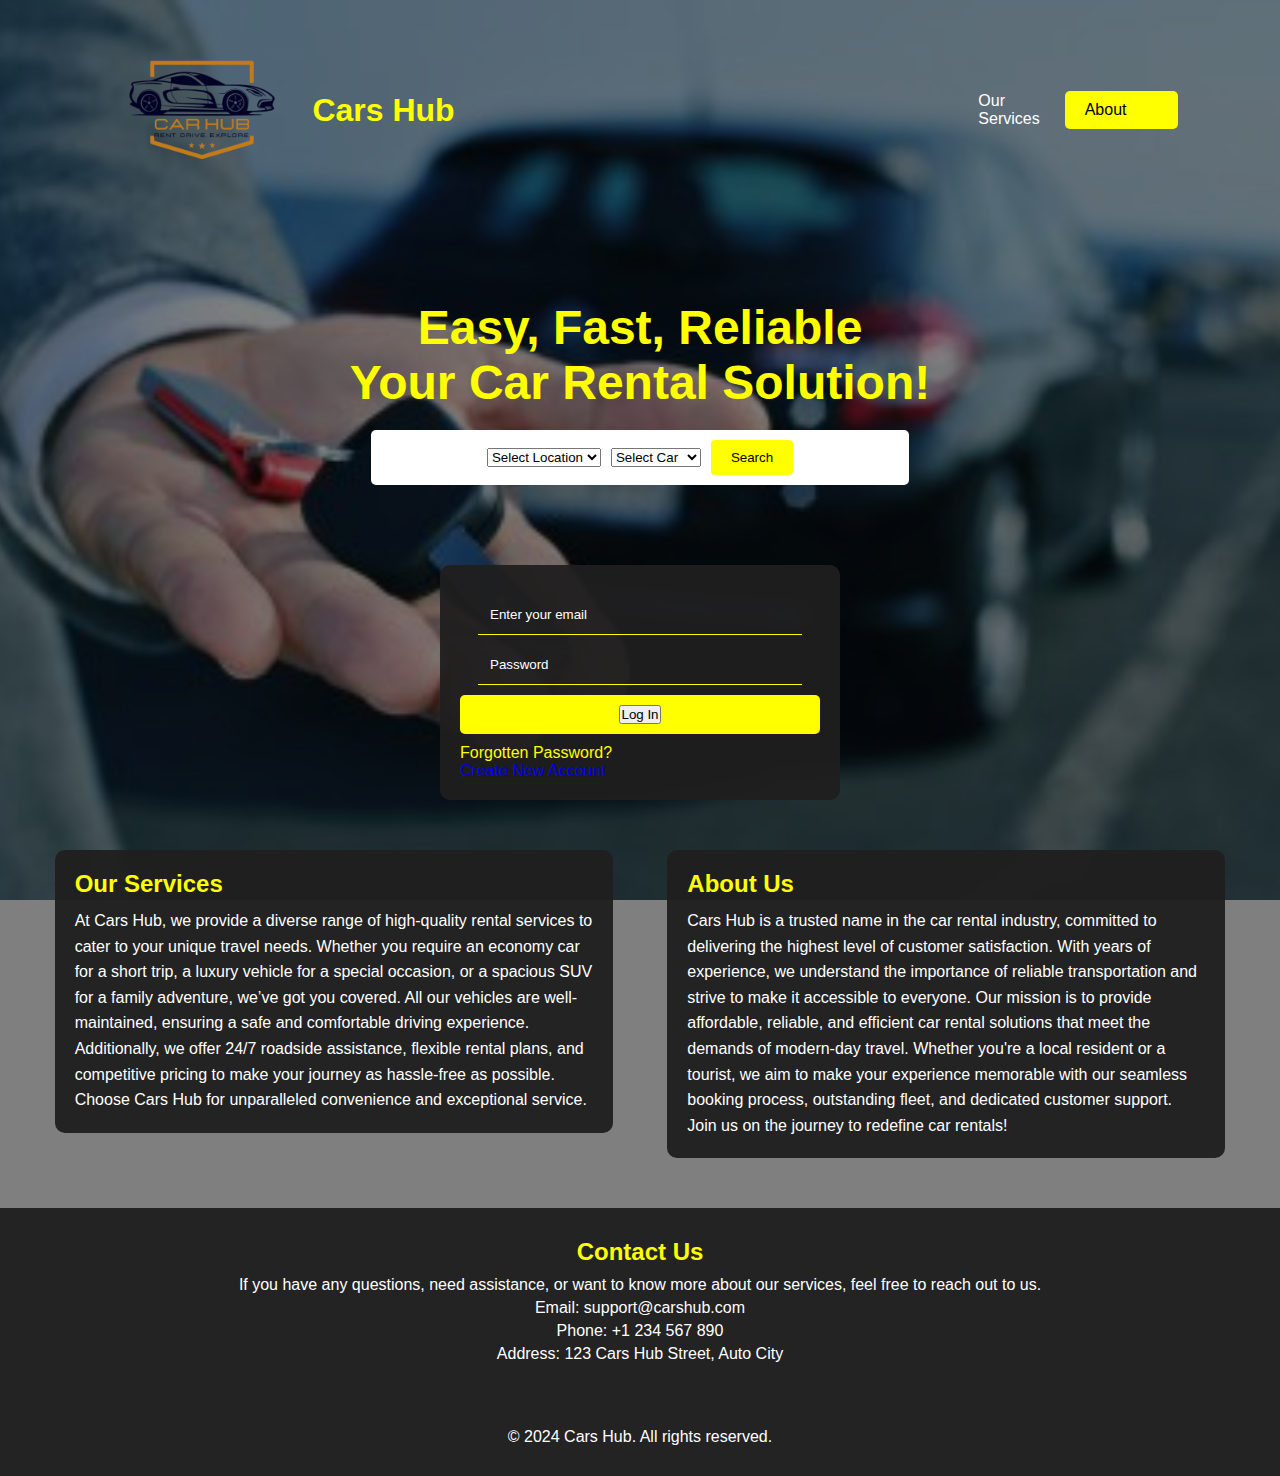
<file: index.html>
<!DOCTYPE html>
<html lang="en">
<head>
    <meta charset="UTF-8">
    <meta name="viewport" content="width=device-width, initial-scale=1.0">
    <title>Car Rental</title>
    <link rel="stylesheet" href="style.css">
</head>
<body>
    <header>
        <nav>
            <div class="logo-container">
                <img src="carhublogo.png" alt="Cars Hub Logo" class="logo">
                <h1 style="color: yellow;">Cars Hub</h1>
            </div>
            <div class="nav-links">
                <a href="#services-card">Our Services</a>
                <a class="btn" href="#about-card">About</a>
            </div>
        </nav>
    </header>

    <div class="main">
        <div class="content">
            <h1 style="color: yellow;">Easy, Fast, Reliable<br>Your Car Rental Solution!</h1>
            <div class="search">
                <!-- Updated: Location Dropdown -->
                <select id="city" class="dropdown" style="margin-right: 10px;">
                    <option value="" disabled selected>Select Location</option>
                    <option value="New York">Delhi-NCR</option>
                    <option value="Los Angeles">Mumbai</option>
                    <option value="Chicago">Lucknow</option>
                    <option value="Houston">Pune</option>
                    <option value="Hourston">Surat</option>
                    <option value="Housggton">Ghaziabad</option>
                </select>

                <!-- Updated: Multi-Car Selection Dropdown -->
                <select id="cars" class="dropdown" style="margin-right: 10px;">
                    <option value="" disabled selected>Select Car</option>
                    <option value="SUV">SUV</option>
                    <option value="Sedan">Sedan</option>
                    <option value="Convertible">Convertible</option>
                    <option value="Hatchback">Hatchback</option>
                </select>

                <!-- Updated: Search Button -->
                <button type="submit" id="search-btn">Search</button>
            </div>
        </div>
    </div>

    <div class="form">
        <div class="box">
            <input type="email" id="email" placeholder="Enter your email">
            <input type="password" id="password" placeholder="Password">
        </div>
        <div class="link">
            <!-- Updated: Button for login -->
            <button id="login-btn">Log In</button>
        </div>
        <div class="link1">
            <a href="#">Forgotten Password?</a>
        </div>
        <div class="link2">
            <a href="#">Create New Account</a>
        </div>
    </div>

    <!-- Services and About Cards -->
    <div class="cards-section">
        <div id="services-card" class="card">
            <h2>Our Services</h2>
            <p>
                At Cars Hub, we provide a diverse range of high-quality rental services to cater to your unique travel needs. 
                Whether you require an economy car for a short trip, a luxury vehicle for a special occasion, or a spacious SUV for a family adventure, we’ve got you covered. 
                All our vehicles are well-maintained, ensuring a safe and comfortable driving experience. 
                Additionally, we offer 24/7 roadside assistance, flexible rental plans, and competitive pricing to make your journey as hassle-free as possible. 
                Choose Cars Hub for unparalleled convenience and exceptional service.
            </p>
        </div>
        <div id="about-card" class="card">
            <h2>About Us</h2>
            <p>
                Cars Hub is a trusted name in the car rental industry, committed to delivering the highest level of customer satisfaction. 
                With years of experience, we understand the importance of reliable transportation and strive to make it accessible to everyone. 
                Our mission is to provide affordable, reliable, and efficient car rental solutions that meet the demands of modern-day travel. 
                Whether you're a local resident or a tourist, we aim to make your experience memorable with our seamless booking process, outstanding fleet, and dedicated customer support. 
                Join us on the journey to redefine car rentals!
            </p>
        </div>
    </div>

    <!-- Contact Us Section -->
    <div class="contact-us">
        <h2>Contact Us</h2>
        <p>If you have any questions, need assistance, or want to know more about our services, feel free to reach out to us.</p>
        <ul>
            <li>Email: support@carshub.com</li>
            <li>Phone: +1 234 567 890</li>
            <li>Address: 123 Cars Hub Street, Auto City</li>
        </ul>
    </div>

    <!-- Footer -->
    <footer>
        <p>&copy; 2024 Cars Hub. All rights reserved.</p>
    </footer>

    <!-- JavaScript -->
    <script src="script.js"></script>
</body>
</html>
</file>
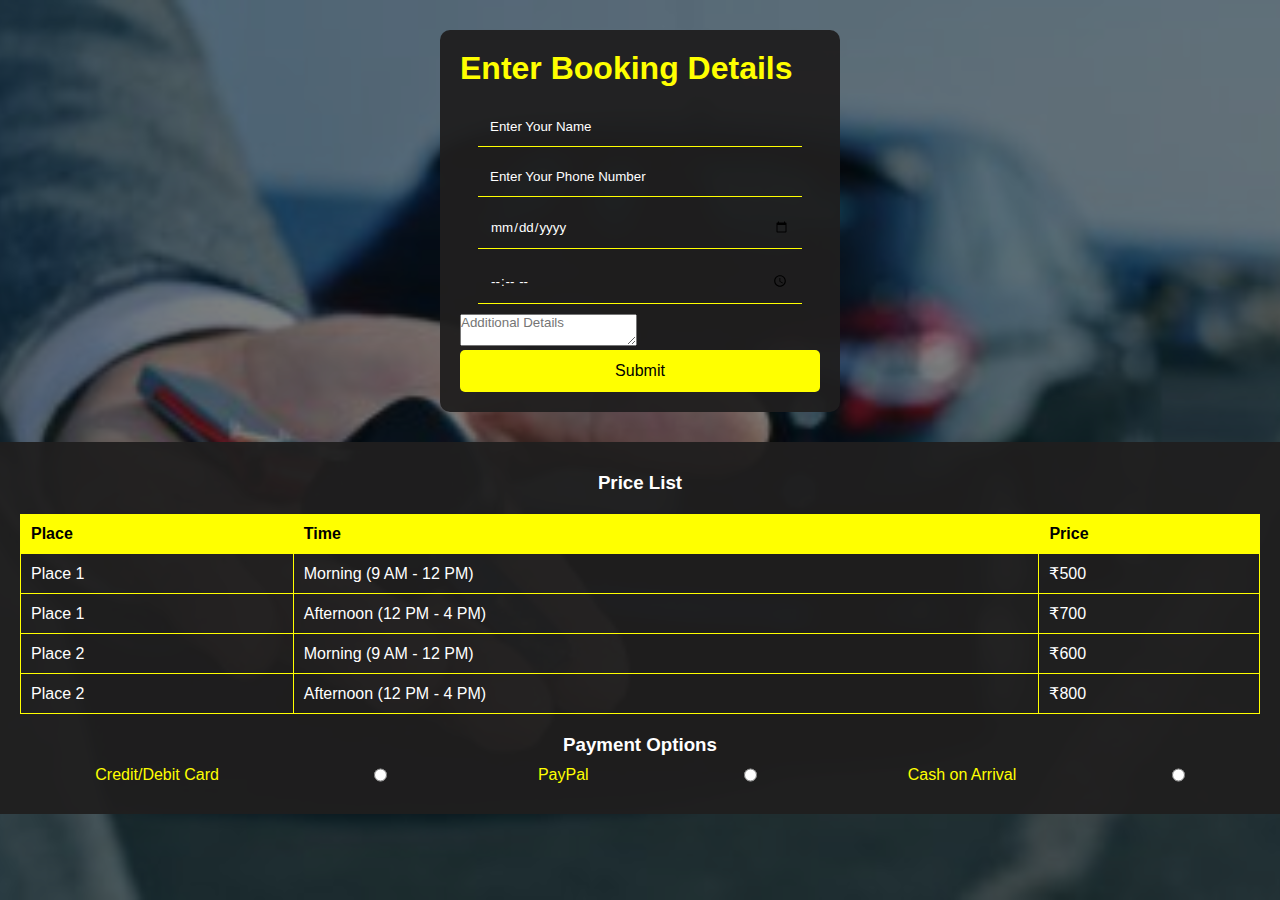
<file: booking.html>
<!DOCTYPE html>
<html lang="en">
<head>
    <meta charset="UTF-8">
    <meta name="viewport" content="width=device-width, initial-scale=1.0">
    <title>Booking Details</title>
    <link rel="stylesheet" href="style.css">
</head>
<body>
    <div class="form">
        <h2 class="heading">Enter Booking Details</h2>
        
        <!-- Customer Name -->
        <input type="text" id="name" placeholder="Enter Your Name">
        
        <!-- Customer Phone Number -->
        <input type="tel" id="phone" placeholder="Enter Your Phone Number" pattern="[0-9]{10}">
        
        <!-- Date Selection -->
        <input type="date" id="date" placeholder="Select Date">
        
        <!-- Time Selection -->
        <input type="time" id="time" placeholder="Select Time">
        
        <!-- Additional Details -->
        <textarea id="details" placeholder="Additional Details"></textarea>
        
        <!-- Submit Button -->
        <button id="submit-btn" class="btn">Submit</button>
    </div>

    <!-- Footer with Price Form and Payment Options -->
    <footer>
        <div class="price-section">
            <h3>Price List</h3>
            <table>
                <thead>
                    <tr>
                        <th>Place</th>
                        <th>Time</th>
                        <th>Price</th>
                    </tr>
                </thead>
                <tbody>
                    <tr>
                        <td>Place 1</td>
                        <td>Morning (9 AM - 12 PM)</td>
                        <td>₹500</td>
                    </tr>
                    <tr>
                        <td>Place 1</td>
                        <td>Afternoon (12 PM - 4 PM)</td>
                        <td>₹700</td>
                    </tr>
                    <tr>
                        <td>Place 2</td>
                        <td>Morning (9 AM - 12 PM)</td>
                        <td>₹600</td>
                    </tr>
                    <tr>
                        <td>Place 2</td>
                        <td>Afternoon (12 PM - 4 PM)</td>
                        <td>₹800</td>
                    </tr>
                </tbody>
            </table>
        </div>

        <div class="payment-options">
            <h3>Payment Options</h3>
            <div class="payment-methods">
                <label for="credit-card">Credit/Debit Card</label>
                <input type="radio" id="credit-card" name="payment-method">
                <label for="paypal">PayPal</label>
                <input type="radio" id="paypal" name="payment-method">
                <label for="cash">Cash on Arrival</label>
                <input type="radio" id="cash" name="payment-method">
            </div>
        </div>
    </footer>

    <script>
        document.getElementById("submit-btn").addEventListener("click", function () {
            const name = document.getElementById("name").value;
            const phone = document.getElementById("phone").value;
            const date = document.getElementById("date").value;
            const time = document.getElementById("time").value;
            const details = document.getElementById("details").value;

            if (!name || !phone || !date || !time) {
                alert("Please fill in all required fields.");
            } else {
                alert("Thank you for your booking! Your booking details have been received. We'll contact you shortly!");
                window.location.href = "index.html#thank-you";
            }
        });
    </script>
</body>
</html>
</file>
<file: style.css>
* {
    margin: 0;
    padding: 0;
    font-family: sans-serif;
    box-sizing: border-box;
}

body {
    background: rgba(0, 0, 0, 0.5) url('carrental.jpg') center center fixed;
    background-blend-mode: darken;
    background-size: cover;
    background-position: center;
}

nav {
    display: flex;
    align-items: center;
    justify-content: space-between;
    padding: 10px 8%;
    background-color: transparent;
    position: relative;
    z-index: 10;
}

.logo-container {
    display: flex;
    align-items: center;
    gap: 10px;
}

.logo {
    width: 200px;
    height: auto;
}

.logo-container h3 {
    font-size: 24px;
    color: yellow;
    margin: 0;
}

.nav-links {
    display: flex;
    align-items: center;
    gap: 25px;
}

.nav-links a {
    text-decoration: none;
    color: #fff;
    transition: 0.3s;
}

.nav-links a:hover {
    padding: 10px;
    background-color: #a00b0b;
    border-radius: 4px;
}

.nav-links .btn {
    background: yellow;
    color: #000;
    padding: 10px 20px;
    border-radius: 5px;
}

.main {
    padding: 30px 8%;
}

.content {
    margin-top: 50px;
    text-align: center;
    color: #fff;
}

.content h1 {
    font-size: 48px;
}

.search {
    margin: 20px auto;
    padding: 10px 20px;
    display: flex;
    justify-content: center;
    align-items: center;
    background: #fff;
    width: 50%;
    border-radius: 5px;
}

.search input {
    flex: 1;
    border: none;
    outline: none;
    padding: 10px;
    font-size: 16px;
}

.search button {
    padding: 10px 20px;
    background-color: yellow;
    border: none;
    cursor: pointer;
    border-radius: 4px;
}

.form {
    width: 400px;
    padding: 20px;
    margin: 30px auto;
    background: rgba(32, 31, 31, 0.95);
    border-radius: 10px;
    z-index: 5;
}

.form input {
    width: 90%;
    margin: 10px auto;
    display: block;
    padding: 12px;
    background: transparent;
    border: none;
    border-bottom: 1px solid yellow;
    color: #fff;
}

.form input::placeholder {
    color: #fff;
}

.form .link {
    display: block;
    text-align: center;
    margin: 10px auto;
    padding: 10px;
    background: yellow;
    color: black;
    text-decoration: none;
    border-radius: 5px;
}

.form .link1 a {
    color: yellow;
    text-decoration: none;
}

.cards-section {
    display: flex;
    justify-content: space-evenly;
    align-items: flex-start;
    gap: 20px;
    margin: 30px auto;
    padding: 20px;
}

.card {
    width: 45%;
    padding: 20px;
    background: rgba(32, 31, 31, 0.95);
    color: white;
    border-radius: 10px;
    text-align: left;
}

.card h2 {
    color: yellow;
    margin-bottom: 10px;
}

.card p {
    line-height: 1.6;
}

.contact-us {
    text-align: center;
    padding: 30px;
    background: rgba(32, 31, 31, 0.95);
    color: white;
}

.contact-us h2 {
    color: yellow;
    margin-bottom: 10px;
}

.contact-us ul {
    list-style: none;
    padding: 0;
}

.contact-us ul li {
    margin: 5px 0;
}

footer {
    text-align: center;
    padding: 30px 20px;
    background: rgba(32, 31, 31, 0.95);
    color: white;
    width: 100%;
}

footer .price-section {
    margin-bottom: 20px;
}

footer table {
    width: 100%;
    margin: 20px 0;
    border-collapse: collapse;
}

footer th, footer td {
    padding: 10px;
    text-align: left;
    border: 1px solid yellow;
}

footer th {
    background-color: yellow;
    color: black;
}

footer .payment-options {
    margin-top: 20px;
}

footer .payment-methods {
    display: flex;
    justify-content: space-around;
    margin-top: 10px;
}

footer .payment-methods label {
    color: yellow;
}

footer .payment-methods input {
    margin-left: 5px;
}

.form .heading {
    font-size: 2rem;
    color: yellow;
    margin-bottom: 20px;
}

.btn {
    background-color: yellow;
    color: black;
    padding: 12px;
    border: none;
    border-radius: 5px;
    cursor: pointer;
    font-size: 1rem;
    width: 100%;
}

.btn:hover {
    background-color: #ffcc00;
}
</file>
